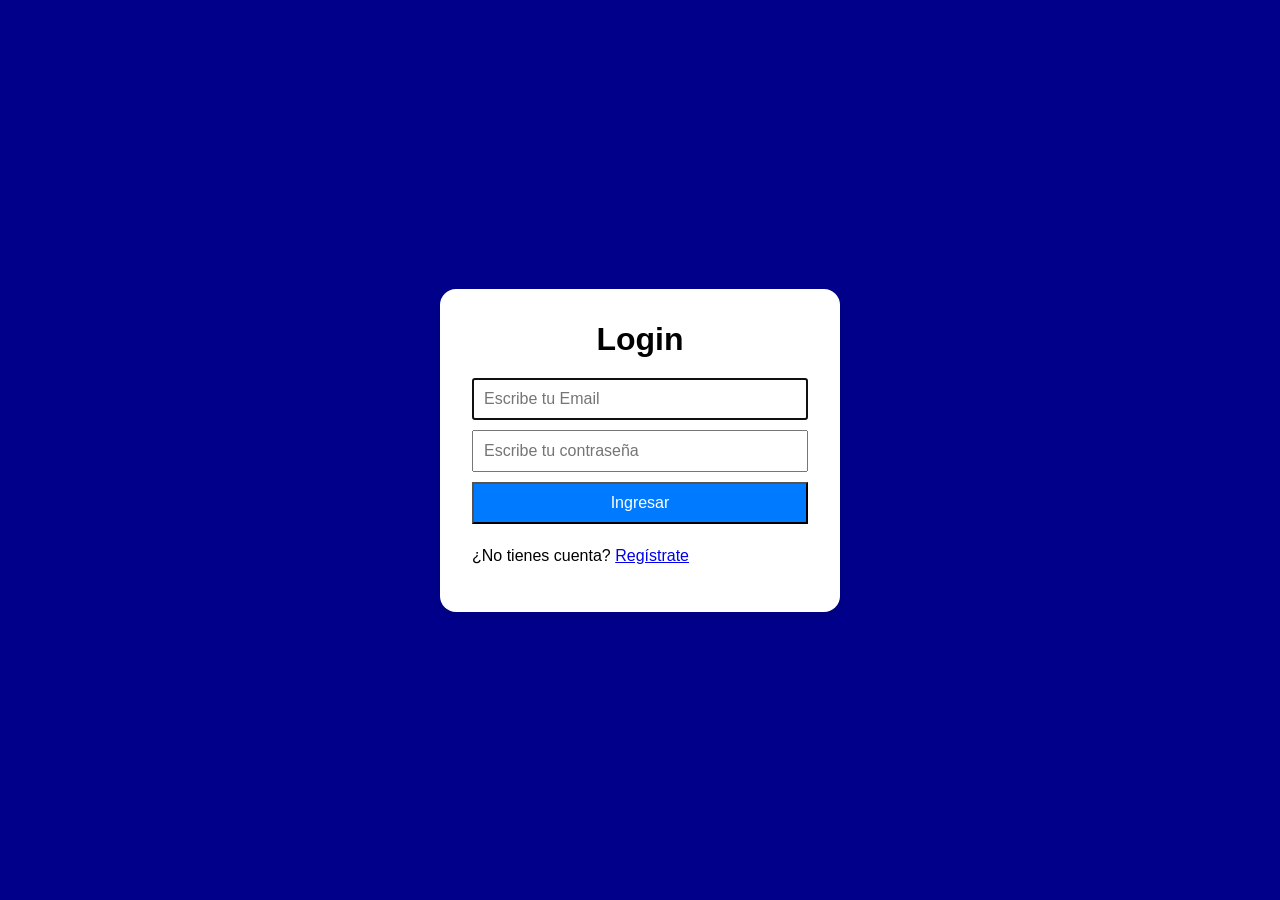
<file: Recursos autenticación/index.html>
<!DOCTYPE html>
<html lang="es">
<head>
    <title>Home</title>
    <link rel="stylesheet" href="./css/style.css">
    <link rel="shortcut icon" href="./imagen/favicon.ico" type="image/x-icon">
</head>
<body>

    <div class="bienvenido">
        <h1 id="saludo">Bienvenido </h1>
        <button id="logout">Salir</button>
    </div>

    <script src="./js/index.js"></script>
</body>
</html>
</file>
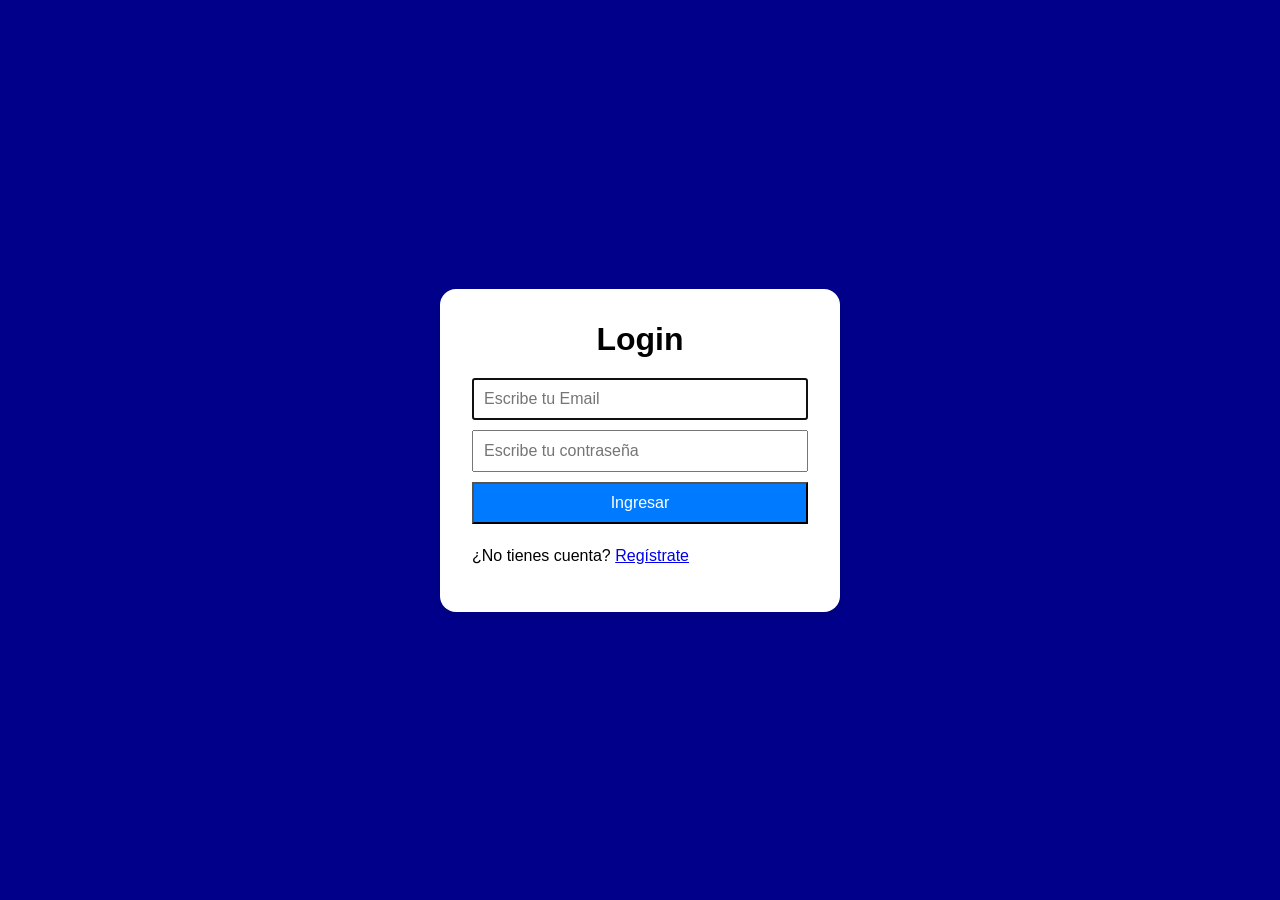
<file: Recursos autenticación/login.html>
<!DOCTYPE html>
<html lang="es">
<head>
    <title>Login</title>
    <link rel="stylesheet" href="./css/style.css">
    <link rel="shortcut icon" href="./imagen/favicon.ico" type="image/x-icon">
</head>
<body>

    <div class="form-container">
        <h1>Login</h1>
        <form id="loginForm">
            <input type="email" id="email" placeholder="Escribe tu Email" required autofocus>
            <input type="password" id="password" placeholder="Escribe tu contraseña" required>
            <button type="submit">Ingresar</button>
        </form>
        <br>
        <p>¿No tienes cuenta? <a href="registro.html">Regístrate</a></p>
    </div>

    <script src="./js/login.js"></script>
</body>
</html>
</file>
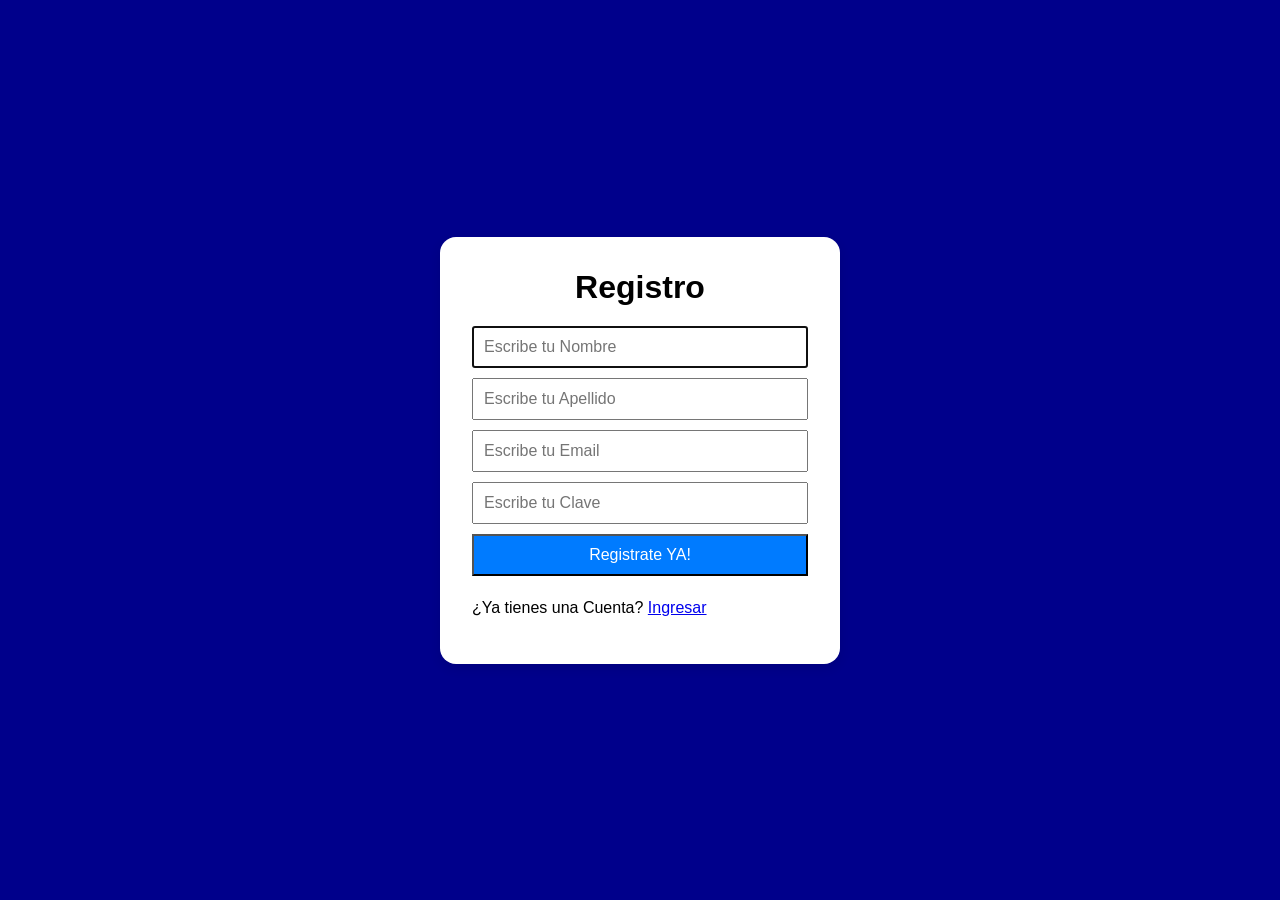
<file: Recursos autenticación/registro.html>
<!DOCTYPE html>
<html lang="es">
<head>
    <title>Registro</title>
    <link rel="stylesheet" href="./css/style.css">
    <link rel="shortcut icon" href="./imagen/favicon.ico" type="image/x-icon">
</head>
<body>

    <div class="form-container">
        <h1>Registro</h1>
        <form id="registroForm">
            <input type="text" id="nombre" placeholder="Escribe tu Nombre" autofocus>
            <input type="text" id="apellido" placeholder="Escribe tu Apellido" required>
            <input type="email" id="email" placeholder="Escribe tu Email" required>
            <input type="password" id="password" placeholder="Escribe tu Clave" required>
            <button type="submit">Registrate YA!</button>
        </form>
        <br>
        <p>¿Ya tienes una Cuenta? <a href="login.html">Ingresar</a></p>
    </div>

    <script src="./js/registro.js"></script>
</body>
</html>
</file>
<file: Recursos autenticación/css/style.css>
/* General Reset */
* {
  margin: 0;
  padding: 0;
  box-sizing: border-box;
}

body {
  margin: 0;
  padding: 0;
  font-family: Arial, sans-serif;
  background: #f0f2f5;
  height: 100vh;
  display: flex;
  justify-content: center;
  align-items: center;
  background-color: darkblue;
}

/* Headings */
h1 {
  margin-bottom: 15px;
  text-align: center;
}

/* Paragraphs */
p {
  margin-bottom: 15px;
}


/* Forms */
input, textarea, select, button {
  font-family: inherit;
  font-size: 100%;
  margin: 5px 0;
  padding: 10px;
}

button {
  cursor: pointer;
  background-color: #007BFF;
  color: white;
  padding: 10px;
}

.form-container {
  background: #fff;
  padding: 2rem;
  border-radius: 16px;
  box-shadow: 0 4px 12px rgba(0, 0, 0, 0.1);
  width: 100%;
  max-width: 400px;
}

form {
  display: flex;
  flex-direction: column;
}

.bienvenido {
  background: #fff;
  padding: 130px;
  border-radius: 16px;
  box-shadow: 0 4px 12px rgba(0, 0, 0, 0.1);
  width: 100%;
  max-width: 800px;
}
</file>
